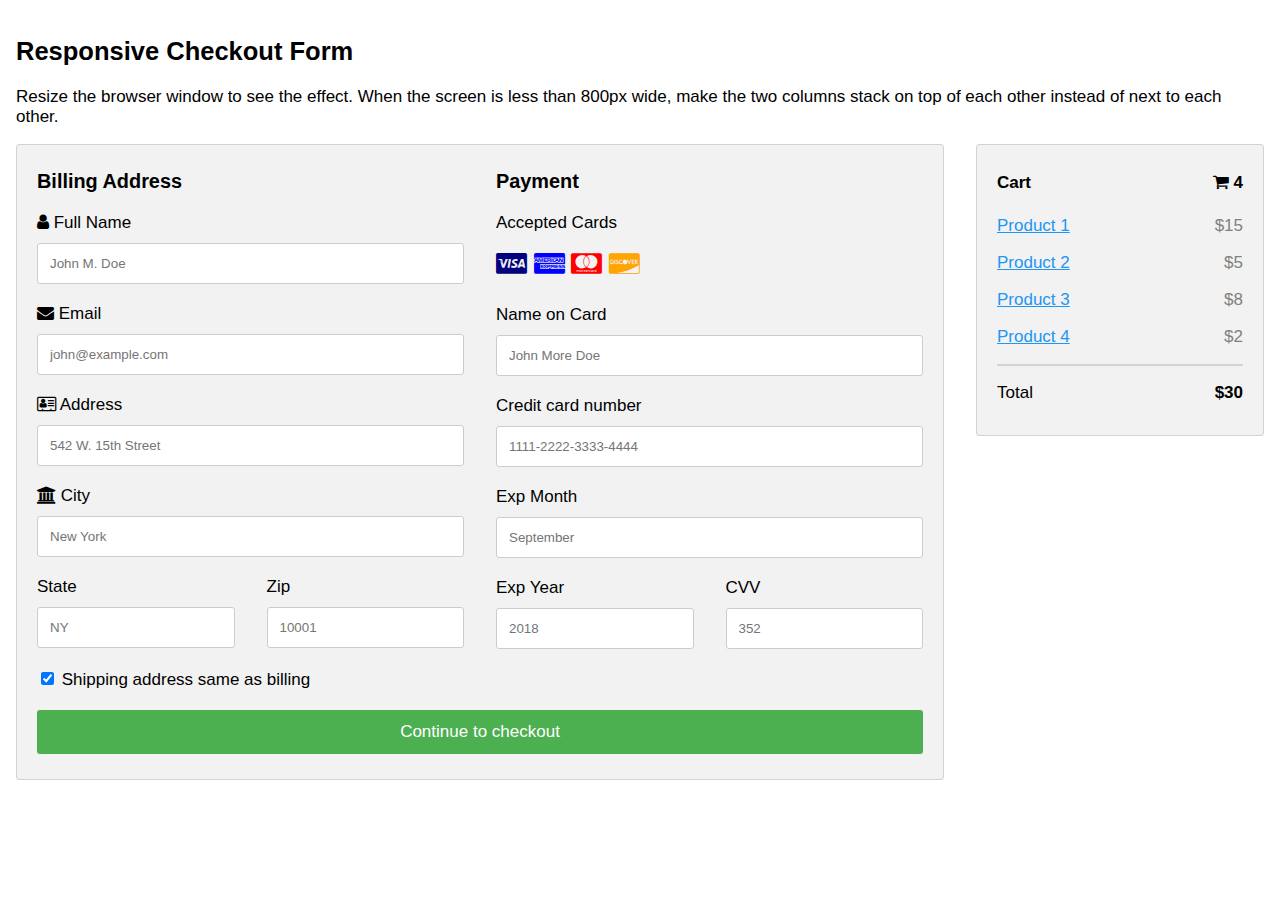
<file: address.html>
<!DOCTYPE html>
<html>
<head>
<meta name="viewport" content="width=device-width, initial-scale=1">
<link rel="stylesheet" href="https://cdnjs.cloudflare.com/ajax/libs/font-awesome/4.7.0/css/font-awesome.min.css">
<style>
body {
  font-family: Arial;
  font-size: 17px;
  padding: 8px;
}

* {
  box-sizing: border-box;
}

.row {
  display: -ms-flexbox; /* IE10 */
  display: flex;
  -ms-flex-wrap: wrap; /* IE10 */
  flex-wrap: wrap;
  margin: 0 -16px;
}

.col-25 {
  -ms-flex: 25%; /* IE10 */
  flex: 25%;
}

.col-50 {
  -ms-flex: 50%; /* IE10 */
  flex: 50%;
}

.col-75 {
  -ms-flex: 75%; /* IE10 */
  flex: 75%;
}

.col-25,
.col-50,
.col-75 {
  padding: 0 16px;
}

.container {
  background-color: #f2f2f2;
  padding: 5px 20px 15px 20px;
  border: 1px solid lightgrey;
  border-radius: 3px;
}

input[type=text] {
  width: 100%;
  margin-bottom: 20px;
  padding: 12px;
  border: 1px solid #ccc;
  border-radius: 3px;
}

label {
  margin-bottom: 10px;
  display: block;
}

.icon-container {
  margin-bottom: 20px;
  padding: 7px 0;
  font-size: 24px;
}

.btn {
  background-color: #4CAF50;
  color: white;
  padding: 12px;
  margin: 10px 0;
  border: none;
  width: 100%;
  border-radius: 3px;
  cursor: pointer;
  font-size: 17px;
}

.btn:hover {
  background-color: #45a049;
}

a {
  color: #2196F3;
}

hr {
  border: 1px solid lightgrey;
}

span.price {
  float: right;
  color: grey;
}

/* Responsive layout - when the screen is less than 800px wide, make the two columns stack on top of each other instead of next to each other (also change the direction - make the "cart" column go on top) */
@media (max-width: 800px) {
  .row {
    flex-direction: column-reverse;
  }
  .col-25 {
    margin-bottom: 20px;
  }
}
</style>
</head>
<body>

<h2>Responsive Checkout Form</h2>
<p>Resize the browser window to see the effect. When the screen is less than 800px wide, make the two columns stack on top of each other instead of next to each other.</p>
<div class="row">
  <div class="col-75">
    <div class="container">
      <form action="/action_page.php">
      
        <div class="row">
          <div class="col-50">
            <h3>Billing Address</h3>
            <label for="fname"><i class="fa fa-user"></i> Full Name</label>
            <input type="text" id="fname" name="firstname" placeholder="John M. Doe">
            <label for="email"><i class="fa fa-envelope"></i> Email</label>
            <input type="text" id="email" name="email" placeholder="john@example.com">
            <label for="adr"><i class="fa fa-address-card-o"></i> Address</label>
            <input type="text" id="adr" name="address" placeholder="542 W. 15th Street">
            <label for="city"><i class="fa fa-institution"></i> City</label>
            <input type="text" id="city" name="city" placeholder="New York">

            <div class="row">
              <div class="col-50">
                <label for="state">State</label>
                <input type="text" id="state" name="state" placeholder="NY">
              </div>
              <div class="col-50">
                <label for="zip">Zip</label>
                <input type="text" id="zip" name="zip" placeholder="10001">
              </div>
            </div>
          </div>

          <div class="col-50">
            <h3>Payment</h3>
            <label for="fname">Accepted Cards</label>
            <div class="icon-container">
              <i class="fa fa-cc-visa" style="color:navy;"></i>
              <i class="fa fa-cc-amex" style="color:blue;"></i>
              <i class="fa fa-cc-mastercard" style="color:red;"></i>
              <i class="fa fa-cc-discover" style="color:orange;"></i>
            </div>
            <label for="cname">Name on Card</label>
            <input type="text" id="cname" name="cardname" placeholder="John More Doe">
            <label for="ccnum">Credit card number</label>
            <input type="text" id="ccnum" name="cardnumber" placeholder="1111-2222-3333-4444">
            <label for="expmonth">Exp Month</label>
            <input type="text" id="expmonth" name="expmonth" placeholder="September">
            <div class="row">
              <div class="col-50">
                <label for="expyear">Exp Year</label>
                <input type="text" id="expyear" name="expyear" placeholder="2018">
              </div>
              <div class="col-50">
                <label for="cvv">CVV</label>
                <input type="text" id="cvv" name="cvv" placeholder="352">
              </div>
            </div>
          </div>
          
        </div>
        <label>
          <input type="checkbox" checked="checked" name="sameadr"> Shipping address same as billing
        </label>
        <input type="submit" value="Continue to checkout" class="btn">
      </form>
    </div>
  </div>
  <div class="col-25">
    <div class="container">
      <h4>Cart <span class="price" style="color:black"><i class="fa fa-shopping-cart"></i> <b>4</b></span></h4>
      <p><a href="#">Product 1</a> <span class="price">$15</span></p>
      <p><a href="#">Product 2</a> <span class="price">$5</span></p>
      <p><a href="#">Product 3</a> <span class="price">$8</span></p>
      <p><a href="#">Product 4</a> <span class="price">$2</span></p>
      <hr>
      <p>Total <span class="price" style="color:black"><b>$30</b></span></p>
    </div>
  </div>
</div>

</body>
</html>
</file>
